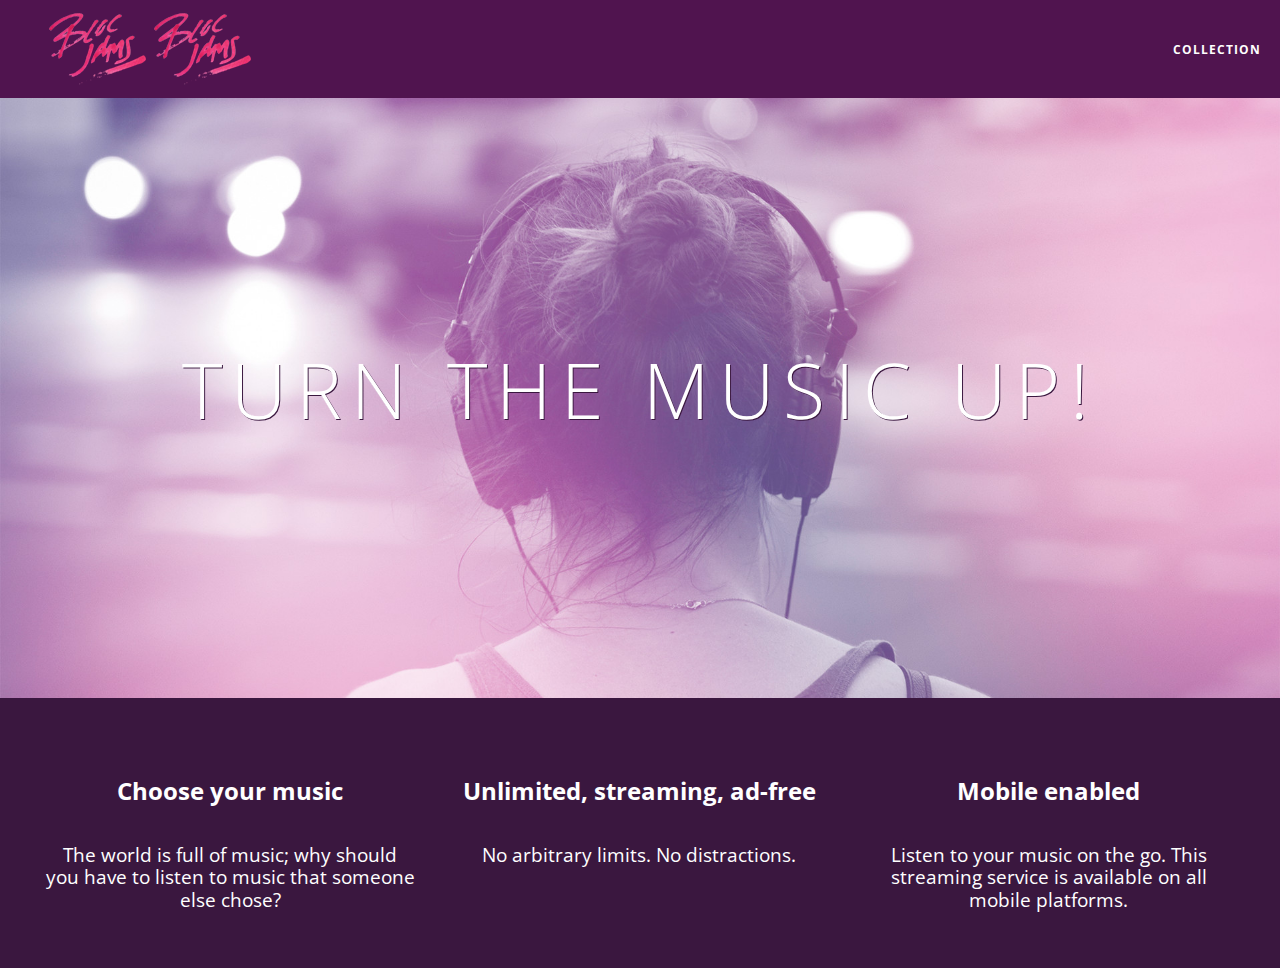
<file: index.html>
<!DOCTYPE html>

<html>
   <head>
     <title> Bloc Jams </title>
     <meta name="viewport" content="width=device-width, initial-scale=1">
     <link rel="stylesheet" type="text/css" href="http://fonts.googleapis.com/css?family=Open+Sans:400,800,600,700,300">
     <link rel="stylesheet" type="text/css" href="http://code.ionicframework.com/ionicons/2.0.1/css/ionicons.min.css">
     <link rel="stylesheet" type="text/css" href="styles/main.css">
     <link rel="stylesheet" type="text/css" href="styles/normalize.css">
     <link rel="stylesheet" type="text/css" href="styles/normalize.css">
   </head>

   <body class="landing">
      <nav class="navbar"> <!-- navigation bar -->
        <img src="assets/images/bloc_jams_logo.png" alt="bloc jams logo" class="logo">
        <a href="index.html" class="logo">
            <img src="assets/images/bloc_jams_logo.png" alt="bloc jams logo">
       </a>
       <div class="links-container">
            <a href="collection.html" class="navbar-link">collection</a>
       </div>
      </nav>


      <section class="hero-content"> <!-- hero content -->
            <h1 class="hero-title">Turn the music up!</h1>
      </section>

      <section class="clearfix selling-points container"> <!-- selling points -->
         <div class="point column third">
            <span class="ion-music-note"></span>
            <h5 class="point-title">Choose your music</h5>
            <p class="point-description">The world is full of music; why should you have to listen to music that someone else chose?</p>
         </div>
         <div class="point column third">
            <span class="ion-radio-waves"></span>

            <h5 class="point-title">Unlimited, streaming, ad-free</h5>
            <p class="point-description">No arbitrary limits. No distractions.</p>
         </div>
        <div class="point column third">
            <span class="ion-iphone"></span>
            <h5 class="point-title">Mobile enabled</h5>
            <p class="point-description">Listen to your music on the go. This streaming service is available on all mobile platforms.</p>
         </div>
      </section>
    <script src="https://code.jquery.com/jquery-2.1.3.min.js"></script>
    <script src="scripts/utilities.js"></script>
    <script src="scripts/landing.js"></script>
   </body>
</html>
</file>
<file: styles/main.css>
*, *::before, *::after {
    -moz-box-sizing: border-box;
    -webkit-box-sizing: border-box;
    box-sizing: border-box;
}


html {
     height: 100%; /* makes sure our HTML takes up 100% of the browser window */
     font-size: 100%;
 }

 body {
     font-family: 'Open Sans'; /* sets our font to the "Open Sans" typeface */
     color: white;             /* sets the text color to white */
     min-height: 100%;         /* says the height of the body must be, at minimum, 100% of the window */
 }

 body.landing {
     background-color: rgb(58,23,63); /* sets the background color to an RGB value (see below) */
}

 .navbar {
     position:relative;
     padding: 0.5rem;
     /* #1 */
     background-color:rgba(101, 18, 95, 0.5);
     /* #2 */
     z-index: 1;
 }

.navbar .logo {
     position: relative; /* positioning will be explained in a resource */
     left: 2rem;
     cursor:pointer;
 }
 .navbar .links-container {
     display: table;
     position: absolute;
     top: 0;
     right: 0;
     height: 100px;
     color: white;
     /* #3 */
     text-decoration: none;
 }

 .links-container .navbar-link {
     display: table-cell;
     position: relative;
     height: 100%;
     padding-left: 1rem;
     padding-right: 1rem;
     /* #4 */
     vertical-align: middle;
     color: white;
     font-size: 0.625rem;
     letter-spacing: 0.05rem;
     font-weight: 700;
     text-transform: uppercase;
     /* #3 */
     text-decoration: none;
     cursor: pointer;
 }
 .links-container .navbar-link:active {
   background-color: white;
 }

   /* #5 */
 .links-container .navbar-link:hover {
     color: rgb(233,50,117);
 }
 .hero-content {
    position: relative; /* positioning will be explained in a resource */
    min-height: 600px;  /* hero content element must be _at least_ 600 pixels */
    background-image: url(../assets/images/bloc_jams_bg.jpg);
    background-repeat: no-repeat;
    background-position: center center;
    background-size: cover;
}
.hero-content .hero-title {
     position: absolute;             /* positioning will be explained in a resource */
     top: 40%;                       /* positioning will be explained in a resource */
     -webkit-transform: translateY(-50%);
     -moz-transform: translateY(-50%);
     -ms-transform: translateY(-50%);
     transform: translateY(-50%);
     width: 100%;                    /* makes sure the title inhabits the full width of its container */
     text-align: center;             /* aligns text in the horizontal center of the element */
     font-size: 4rem;                /* specifies the size of the font in root em units */
     font-weight: 300;               /* makes the font thinner or lighter weight */
     text-transform: uppercase;      /* transforms the text to be all uppercase lettering */
     letter-spacing: 0.5rem;         /* puts 0.5 root ems worth of space between each letter */
     text-shadow: 1px 1px 0px rgb(58,23,63); /* creates a shadow underneath the text for readability over the image */
 }
 .selling-points {
      position: relative;
      display: table;
      width: 100%;
  }

  .point {
      display: table-cell;
      position: relative;
      width: 33.3%;
      padding: 2rem;
      text-align: center;
      opacity: 0;
     -webkit-transform: scaleX(0.9) translateY(3rem);
     -moz-transform: scaleX(0.9) translateY(3rem);
     transform: scaleX(0.9) translateY(3rem);
     -webkit-transition: all 0.25s ease-in-out;
     -moz-transition: all 0.25s ease-in-out;
     transition: all 0.25s ease-in-out;
     -webkit-transition-delay: 0.2s;
     -moz-transition-delay: 0.2s;
     transition-delay: 0.2s;
  }

  .point .point-title {
      font-size: 1.25rem;

  }
  .ion-music-note,
  .ion-radio-waves,
  .ion-iphone {
      color: rgb(233,50,117);
      font-size: 5rem;
  }

  .container {
       margin: 0 auto;
       max-width: 64rem;
   }

   .container.narrow {
    max-width: 56rem;
}

/* Medium and small screens (640px) */
@media (min-width: 640px) {
    html {font-size: 112%;}  /* Style information will go here */
.column {
      float: left;
      padding-left: 1rem;
      padding-right: 1rem;
     }

.column.full { width: 100%; }
.column.two-thirds { width: 66.7%; }
.column.half { width: 50%; }
.column.third { width: 33.3%; }
.column.fourth { width: 25%; }
.column.flow-opposite { float: right; }
}

/* Large screens (1024px) */
@media (min-width: 1024px) {
    html {font-size: 120%;}/* Style information will go here */
}

.clearfix::before,
.clearfix::after {
   content: " ";
   display: table;
}

.clearfix::after {
   clear: both;
}
</file>
